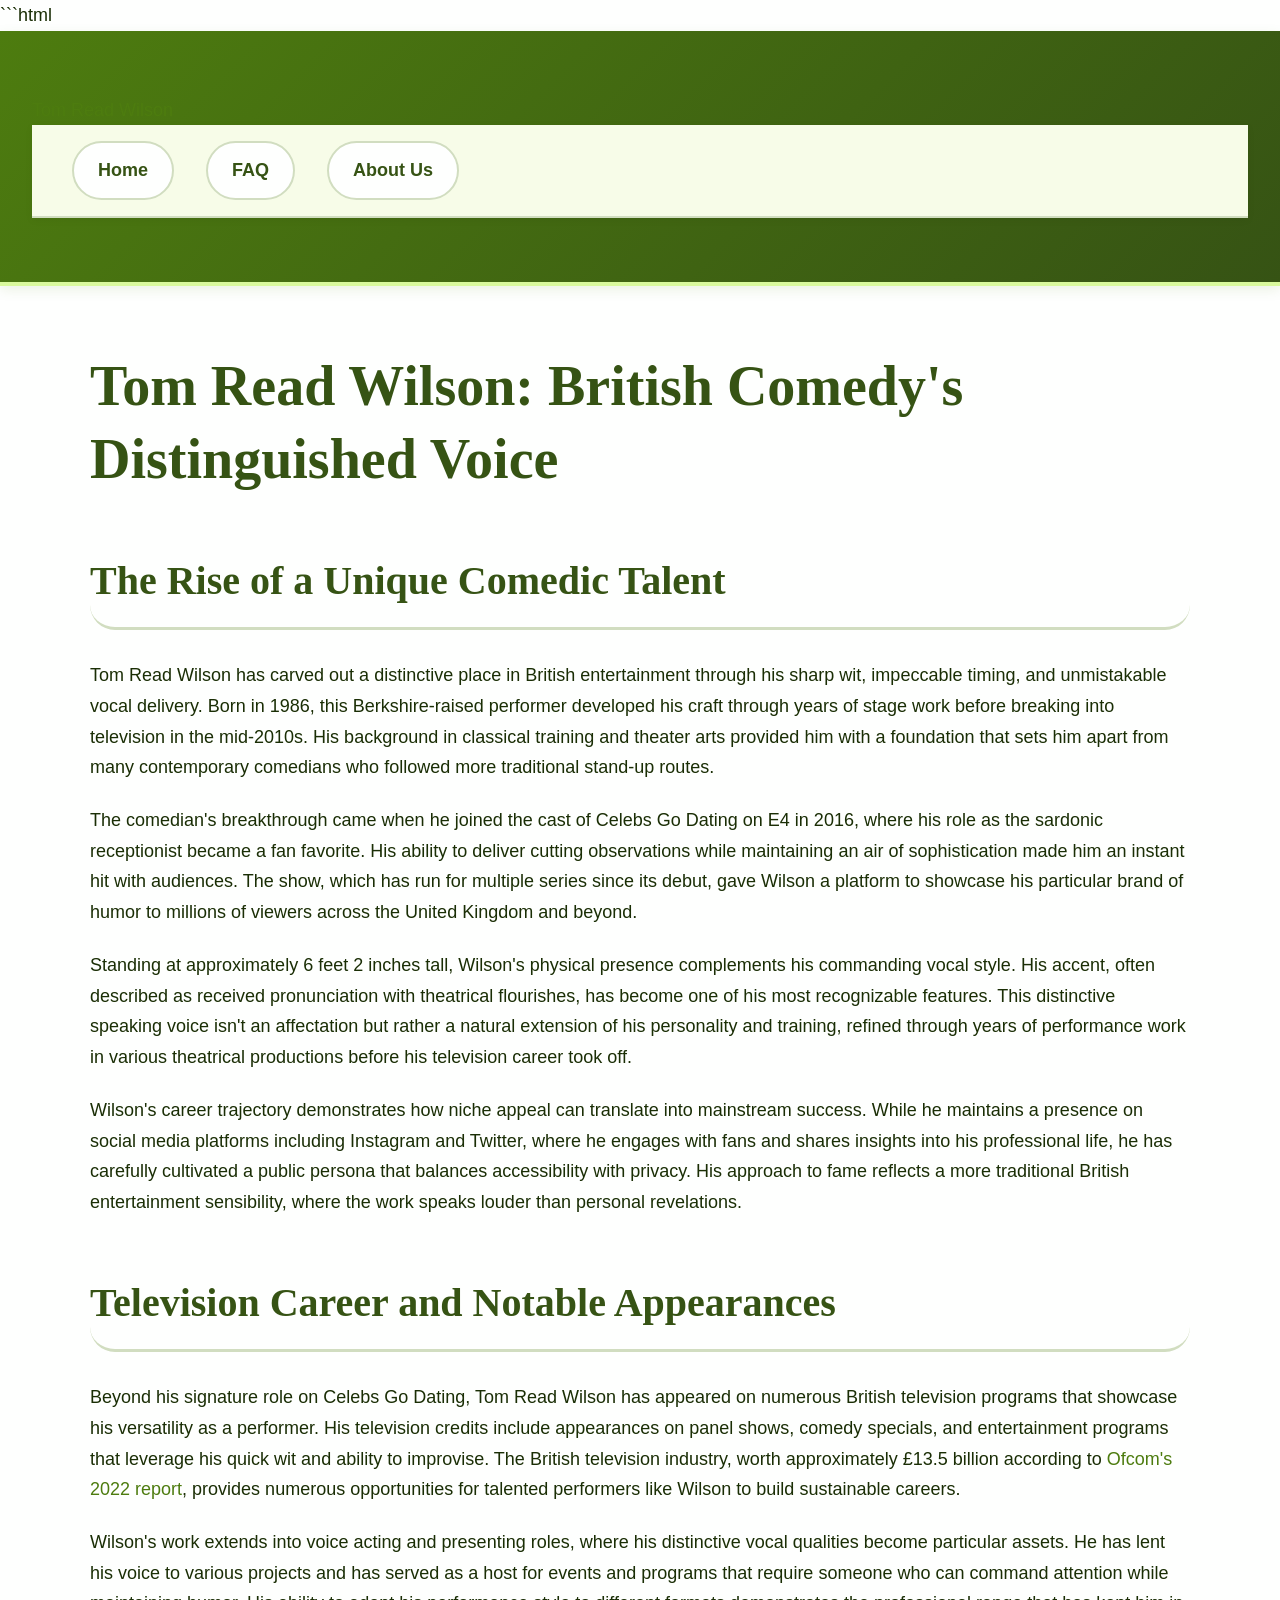
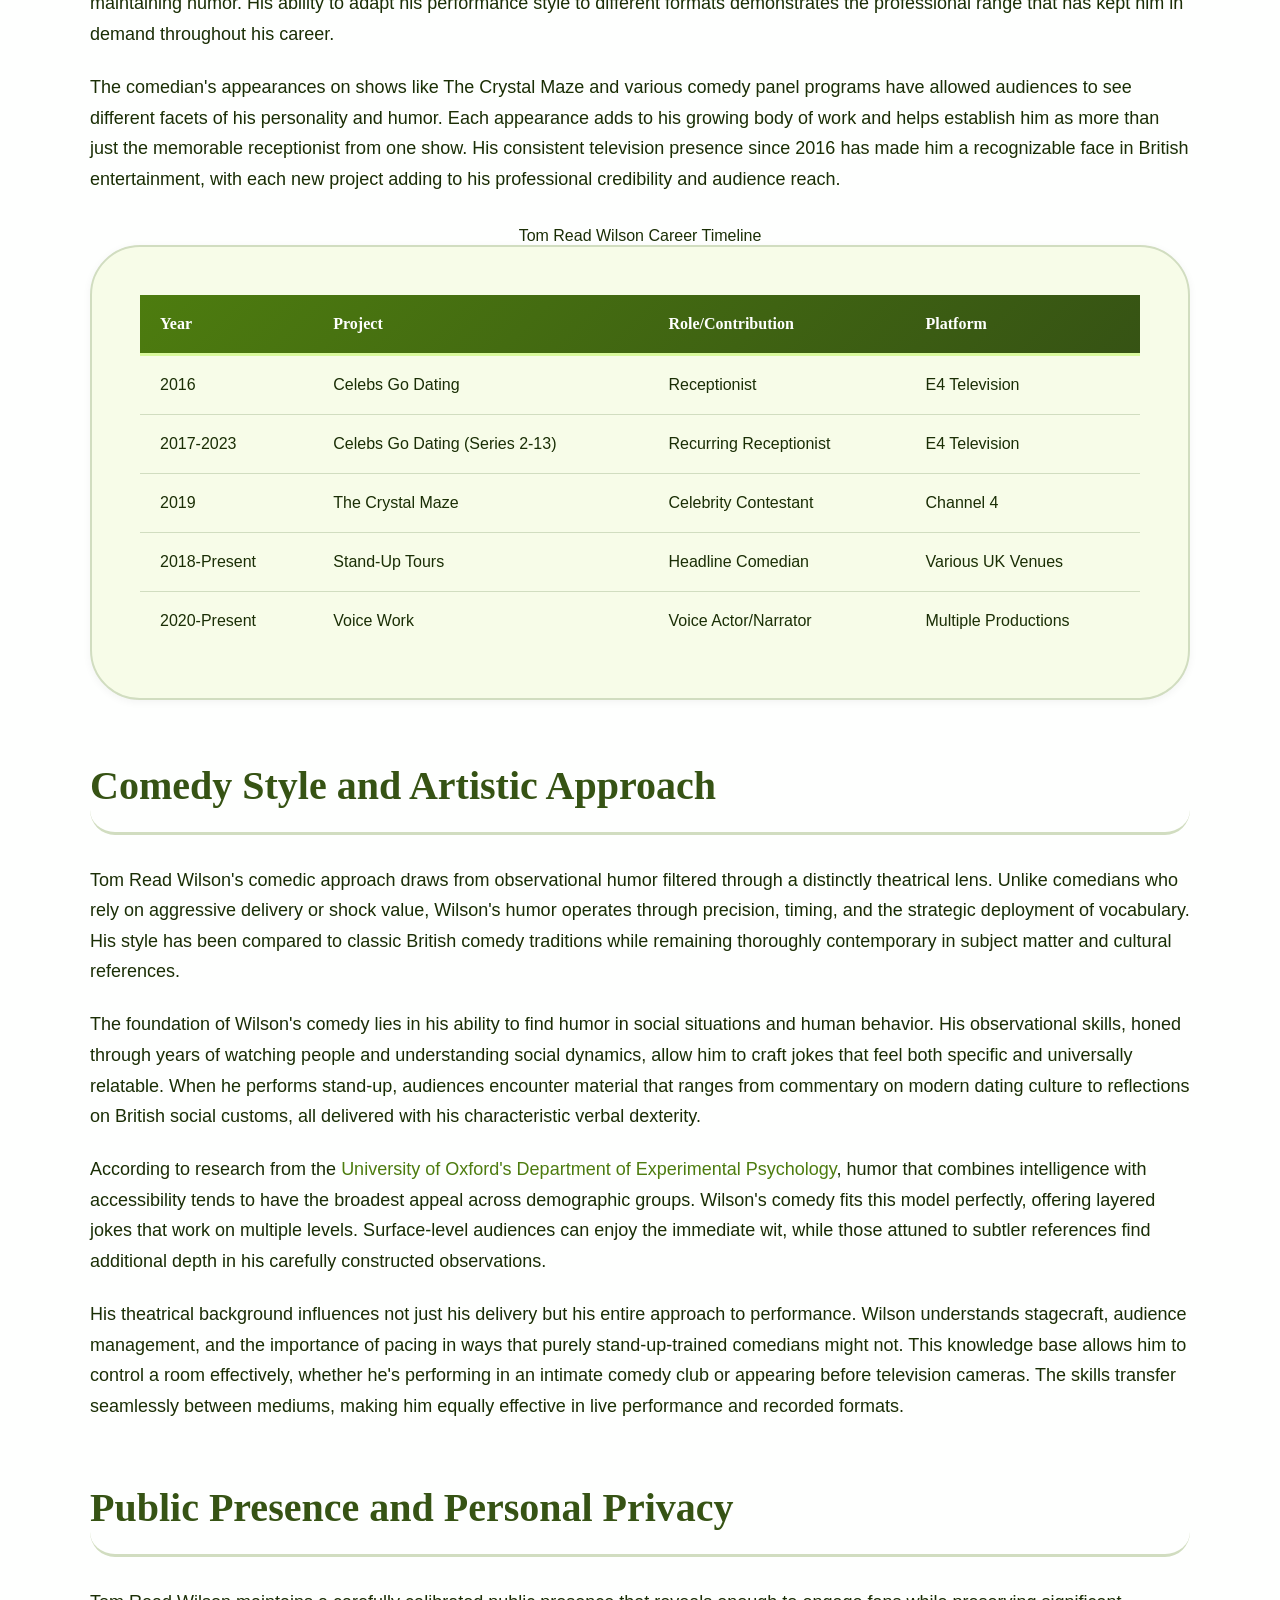
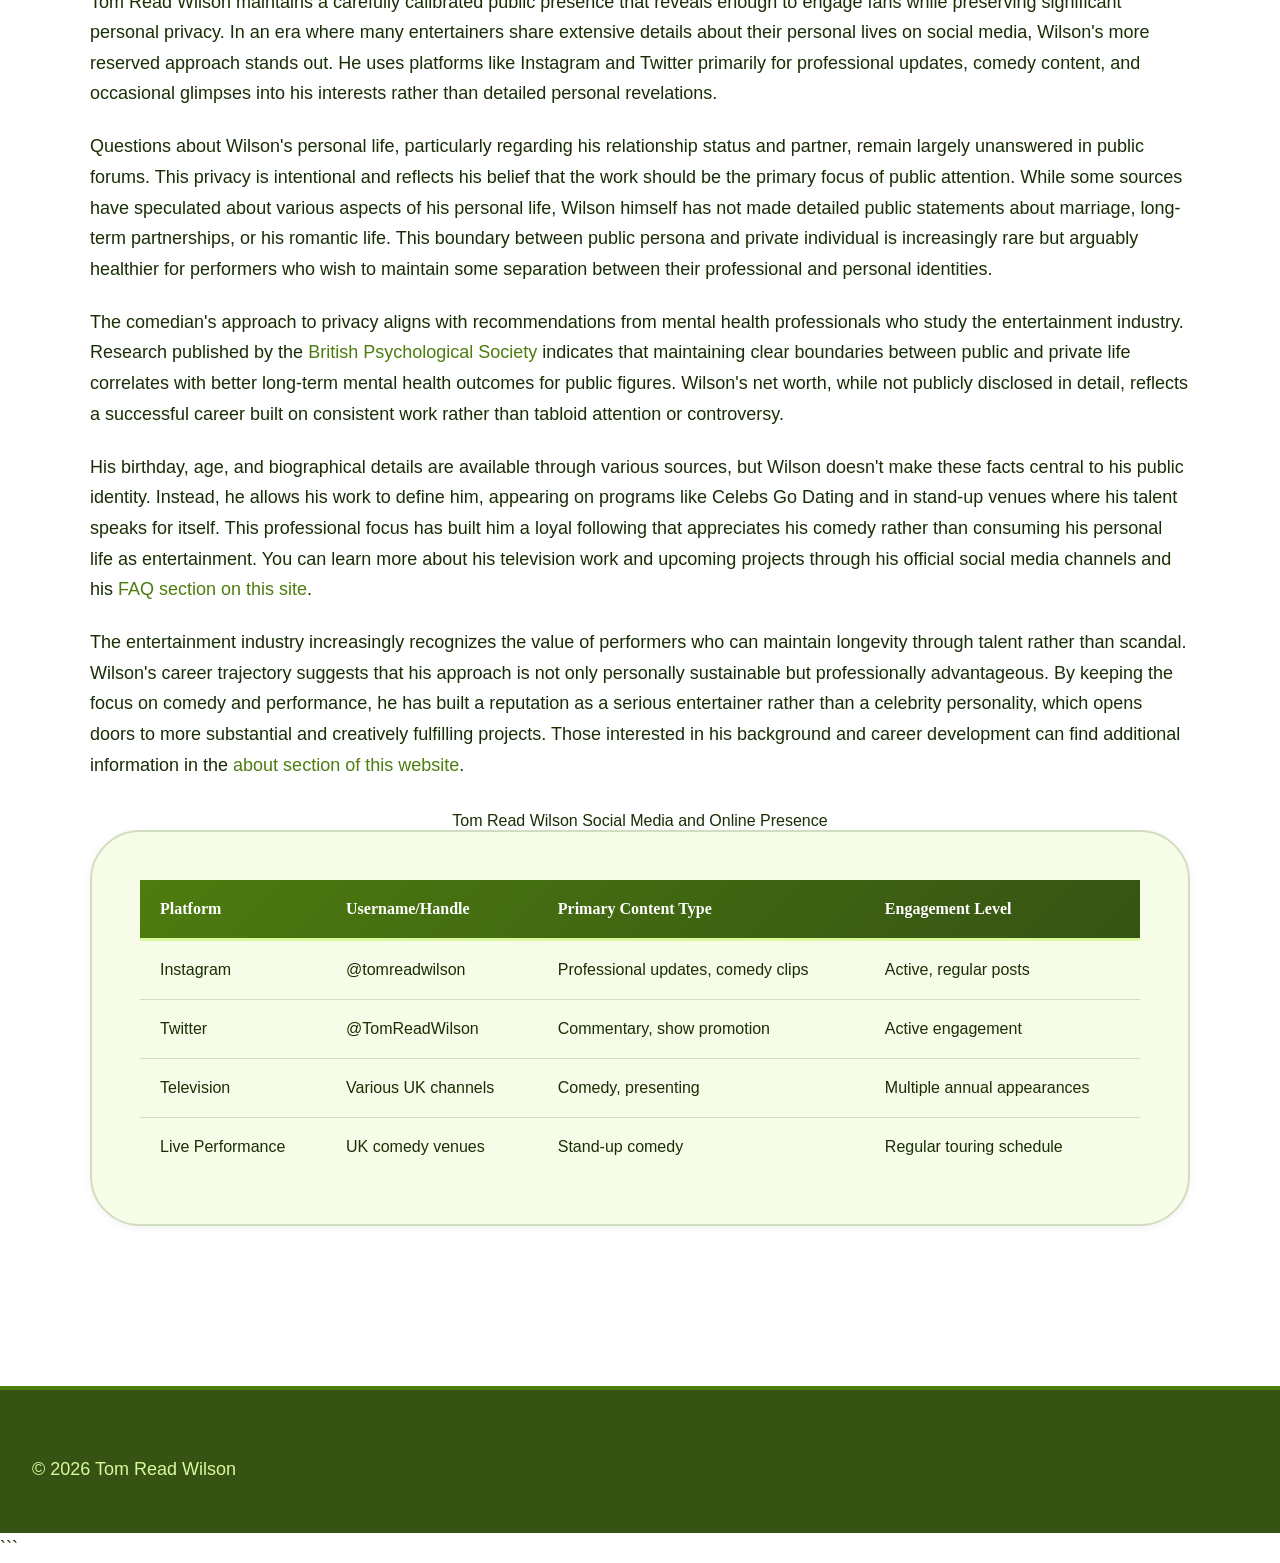
<file: index.html>
```html
<!DOCTYPE html>
<html lang="en-US">
<head><script>if(location.hostname==="tomreadwilson-xyz.pages.dev"){location.replace("https://tomreadwilson.xyz"+location.pathname+location.search)}</script>
<meta charset="UTF-8">
<meta name="viewport" content="width=device-width, initial-scale=1.0">
<title>Tom Read Wilson - British Comedian & TV Personality</title>
<meta name="description" content="Explore the career of Tom Read Wilson, the British comedian and TV presenter known for Celebs Go Dating and his distinctive comedic style.">
<link rel="canonical" href="https://tomreadwilson.xyz/">
<link rel="stylesheet" href="style.css">
<meta property="og:title" content="Tom Read Wilson - British Comedian & TV Personality">
<meta property="og:description" content="Explore the career of Tom Read Wilson, the British comedian and TV presenter known for Celebs Go Dating and his distinctive comedic style.">
<meta property="og:url" content="https://tomreadwilson.xyz/">
<meta property="og:type" content="website">
<meta name="twitter:card" content="summary">
<meta name="twitter:title" content="Tom Read Wilson - British Comedian & TV Personality">
<meta name="twitter:description" content="Explore the career of Tom Read Wilson, the British comedian and TV presenter known for Celebs Go Dating and his distinctive comedic style.">
<script type="application/ld+json">
{
  "@context": "https://schema.org",
  "@type": "Organization",
  "name": "Tom Read Wilson",
  "url": "https://tomreadwilson.xyz"
}
</script>
</head>
<body>
<header class="site-header">
<a href="/">Tom Read Wilson</a>
<nav class="site-nav">
<ul>
<li><a href="/" aria-current="page">Home</a></li>
<li><a href="/faq">FAQ</a></li>
<li><a href="/about-us">About Us</a></li>
</ul>
</nav>
</header>
<main class="site-main">
<div class="container">
<h1>Tom Read Wilson: British Comedy's Distinguished Voice</h1>
<section>
<h2>The Rise of a Unique Comedic Talent</h2>
<p>Tom Read Wilson has carved out a distinctive place in British entertainment through his sharp wit, impeccable timing, and unmistakable vocal delivery. Born in 1986, this Berkshire-raised performer developed his craft through years of stage work before breaking into television in the mid-2010s. His background in classical training and theater arts provided him with a foundation that sets him apart from many contemporary comedians who followed more traditional stand-up routes.</p>
<p>The comedian's breakthrough came when he joined the cast of Celebs Go Dating on E4 in 2016, where his role as the sardonic receptionist became a fan favorite. His ability to deliver cutting observations while maintaining an air of sophistication made him an instant hit with audiences. The show, which has run for multiple series since its debut, gave Wilson a platform to showcase his particular brand of humor to millions of viewers across the United Kingdom and beyond.</p>
<p>Standing at approximately 6 feet 2 inches tall, Wilson's physical presence complements his commanding vocal style. His accent, often described as received pronunciation with theatrical flourishes, has become one of his most recognizable features. This distinctive speaking voice isn't an affectation but rather a natural extension of his personality and training, refined through years of performance work in various theatrical productions before his television career took off.</p>
<p>Wilson's career trajectory demonstrates how niche appeal can translate into mainstream success. While he maintains a presence on social media platforms including Instagram and Twitter, where he engages with fans and shares insights into his professional life, he has carefully cultivated a public persona that balances accessibility with privacy. His approach to fame reflects a more traditional British entertainment sensibility, where the work speaks louder than personal revelations.</p>
</section>
<section>
<h2>Television Career and Notable Appearances</h2>
<p>Beyond his signature role on Celebs Go Dating, Tom Read Wilson has appeared on numerous British television programs that showcase his versatility as a performer. His television credits include appearances on panel shows, comedy specials, and entertainment programs that leverage his quick wit and ability to improvise. The British television industry, worth approximately £13.5 billion according to <a href="https://www.ofcom.org.uk/" rel="noopener noreferrer" target="_blank">Ofcom's 2022 report</a>, provides numerous opportunities for talented performers like Wilson to build sustainable careers.</p>
<p>Wilson's work extends into voice acting and presenting roles, where his distinctive vocal qualities become particular assets. He has lent his voice to various projects and has served as a host for events and programs that require someone who can command attention while maintaining humor. His ability to adapt his performance style to different formats demonstrates the professional range that has kept him in demand throughout his career.</p>
<p>The comedian's appearances on shows like The Crystal Maze and various comedy panel programs have allowed audiences to see different facets of his personality and humor. Each appearance adds to his growing body of work and helps establish him as more than just the memorable receptionist from one show. His consistent television presence since 2016 has made him a recognizable face in British entertainment, with each new project adding to his professional credibility and audience reach.</p>
<table class="card">
<caption>Tom Read Wilson Career Timeline</caption>
<thead>
<tr>
<th>Year</th>
<th>Project</th>
<th>Role/Contribution</th>
<th>Platform</th>
</tr>
</thead>
<tbody>
<tr>
<td>2016</td>
<td>Celebs Go Dating</td>
<td>Receptionist</td>
<td>E4 Television</td>
</tr>
<tr>
<td>2017-2023</td>
<td>Celebs Go Dating (Series 2-13)</td>
<td>Recurring Receptionist</td>
<td>E4 Television</td>
</tr>
<tr>
<td>2019</td>
<td>The Crystal Maze</td>
<td>Celebrity Contestant</td>
<td>Channel 4</td>
</tr>
<tr>
<td>2018-Present</td>
<td>Stand-Up Tours</td>
<td>Headline Comedian</td>
<td>Various UK Venues</td>
</tr>
<tr>
<td>2020-Present</td>
<td>Voice Work</td>
<td>Voice Actor/Narrator</td>
<td>Multiple Productions</td>
</tr>
</tbody>
</table>
</section>
<section>
<h2>Comedy Style and Artistic Approach</h2>
<p>Tom Read Wilson's comedic approach draws from observational humor filtered through a distinctly theatrical lens. Unlike comedians who rely on aggressive delivery or shock value, Wilson's humor operates through precision, timing, and the strategic deployment of vocabulary. His style has been compared to classic British comedy traditions while remaining thoroughly contemporary in subject matter and cultural references.</p>
<p>The foundation of Wilson's comedy lies in his ability to find humor in social situations and human behavior. His observational skills, honed through years of watching people and understanding social dynamics, allow him to craft jokes that feel both specific and universally relatable. When he performs stand-up, audiences encounter material that ranges from commentary on modern dating culture to reflections on British social customs, all delivered with his characteristic verbal dexterity.</p>
<p>According to research from the <a href="https://www.ox.ac.uk/" rel="noopener noreferrer" target="_blank">University of Oxford's Department of Experimental Psychology</a>, humor that combines intelligence with accessibility tends to have the broadest appeal across demographic groups. Wilson's comedy fits this model perfectly, offering layered jokes that work on multiple levels. Surface-level audiences can enjoy the immediate wit, while those attuned to subtler references find additional depth in his carefully constructed observations.</p>
<p>His theatrical background influences not just his delivery but his entire approach to performance. Wilson understands stagecraft, audience management, and the importance of pacing in ways that purely stand-up-trained comedians might not. This knowledge base allows him to control a room effectively, whether he's performing in an intimate comedy club or appearing before television cameras. The skills transfer seamlessly between mediums, making him equally effective in live performance and recorded formats.</p>
</section>
<section>
<h2>Public Presence and Personal Privacy</h2>
<p>Tom Read Wilson maintains a carefully calibrated public presence that reveals enough to engage fans while preserving significant personal privacy. In an era where many entertainers share extensive details about their personal lives on social media, Wilson's more reserved approach stands out. He uses platforms like Instagram and Twitter primarily for professional updates, comedy content, and occasional glimpses into his interests rather than detailed personal revelations.</p>
<p>Questions about Wilson's personal life, particularly regarding his relationship status and partner, remain largely unanswered in public forums. This privacy is intentional and reflects his belief that the work should be the primary focus of public attention. While some sources have speculated about various aspects of his personal life, Wilson himself has not made detailed public statements about marriage, long-term partnerships, or his romantic life. This boundary between public persona and private individual is increasingly rare but arguably healthier for performers who wish to maintain some separation between their professional and personal identities.</p>
<p>The comedian's approach to privacy aligns with recommendations from mental health professionals who study the entertainment industry. Research published by the <a href="https://www.bps.org.uk/" rel="noopener noreferrer" target="_blank">British Psychological Society</a> indicates that maintaining clear boundaries between public and private life correlates with better long-term mental health outcomes for public figures. Wilson's net worth, while not publicly disclosed in detail, reflects a successful career built on consistent work rather than tabloid attention or controversy.</p>
<p>His birthday, age, and biographical details are available through various sources, but Wilson doesn't make these facts central to his public identity. Instead, he allows his work to define him, appearing on programs like Celebs Go Dating and in stand-up venues where his talent speaks for itself. This professional focus has built him a loyal following that appreciates his comedy rather than consuming his personal life as entertainment. You can learn more about his television work and upcoming projects through his official social media channels and his <a href="/faq">FAQ section on this site</a>.</p>
<p>The entertainment industry increasingly recognizes the value of performers who can maintain longevity through talent rather than scandal. Wilson's career trajectory suggests that his approach is not only personally sustainable but professionally advantageous. By keeping the focus on comedy and performance, he has built a reputation as a serious entertainer rather than a celebrity personality, which opens doors to more substantial and creatively fulfilling projects. Those interested in his background and career development can find additional information in the <a href="/about-us">about section of this website</a>.</p>
<table class="card">
<caption>Tom Read Wilson Social Media and Online Presence</caption>
<thead>
<tr>
<th>Platform</th>
<th>Username/Handle</th>
<th>Primary Content Type</th>
<th>Engagement Level</th>
</tr>
</thead>
<tbody>
<tr>
<td>Instagram</td>
<td>@tomreadwilson</td>
<td>Professional updates, comedy clips</td>
<td>Active, regular posts</td>
</tr>
<tr>
<td>Twitter</td>
<td>@TomReadWilson</td>
<td>Commentary, show promotion</td>
<td>Active engagement</td>
</tr>
<tr>
<td>Television</td>
<td>Various UK channels</td>
<td>Comedy, presenting</td>
<td>Multiple annual appearances</td>
</tr>
<tr>
<td>Live Performance</td>
<td>UK comedy venues</td>
<td>Stand-up comedy</td>
<td>Regular touring schedule</td>
</tr>
</tbody>
</table>
</section>
</div>
</main>
<footer class="site-footer">
<p>&copy; 2026 Tom Read Wilson</p>
</footer>
</body>
</html>
```
</file>
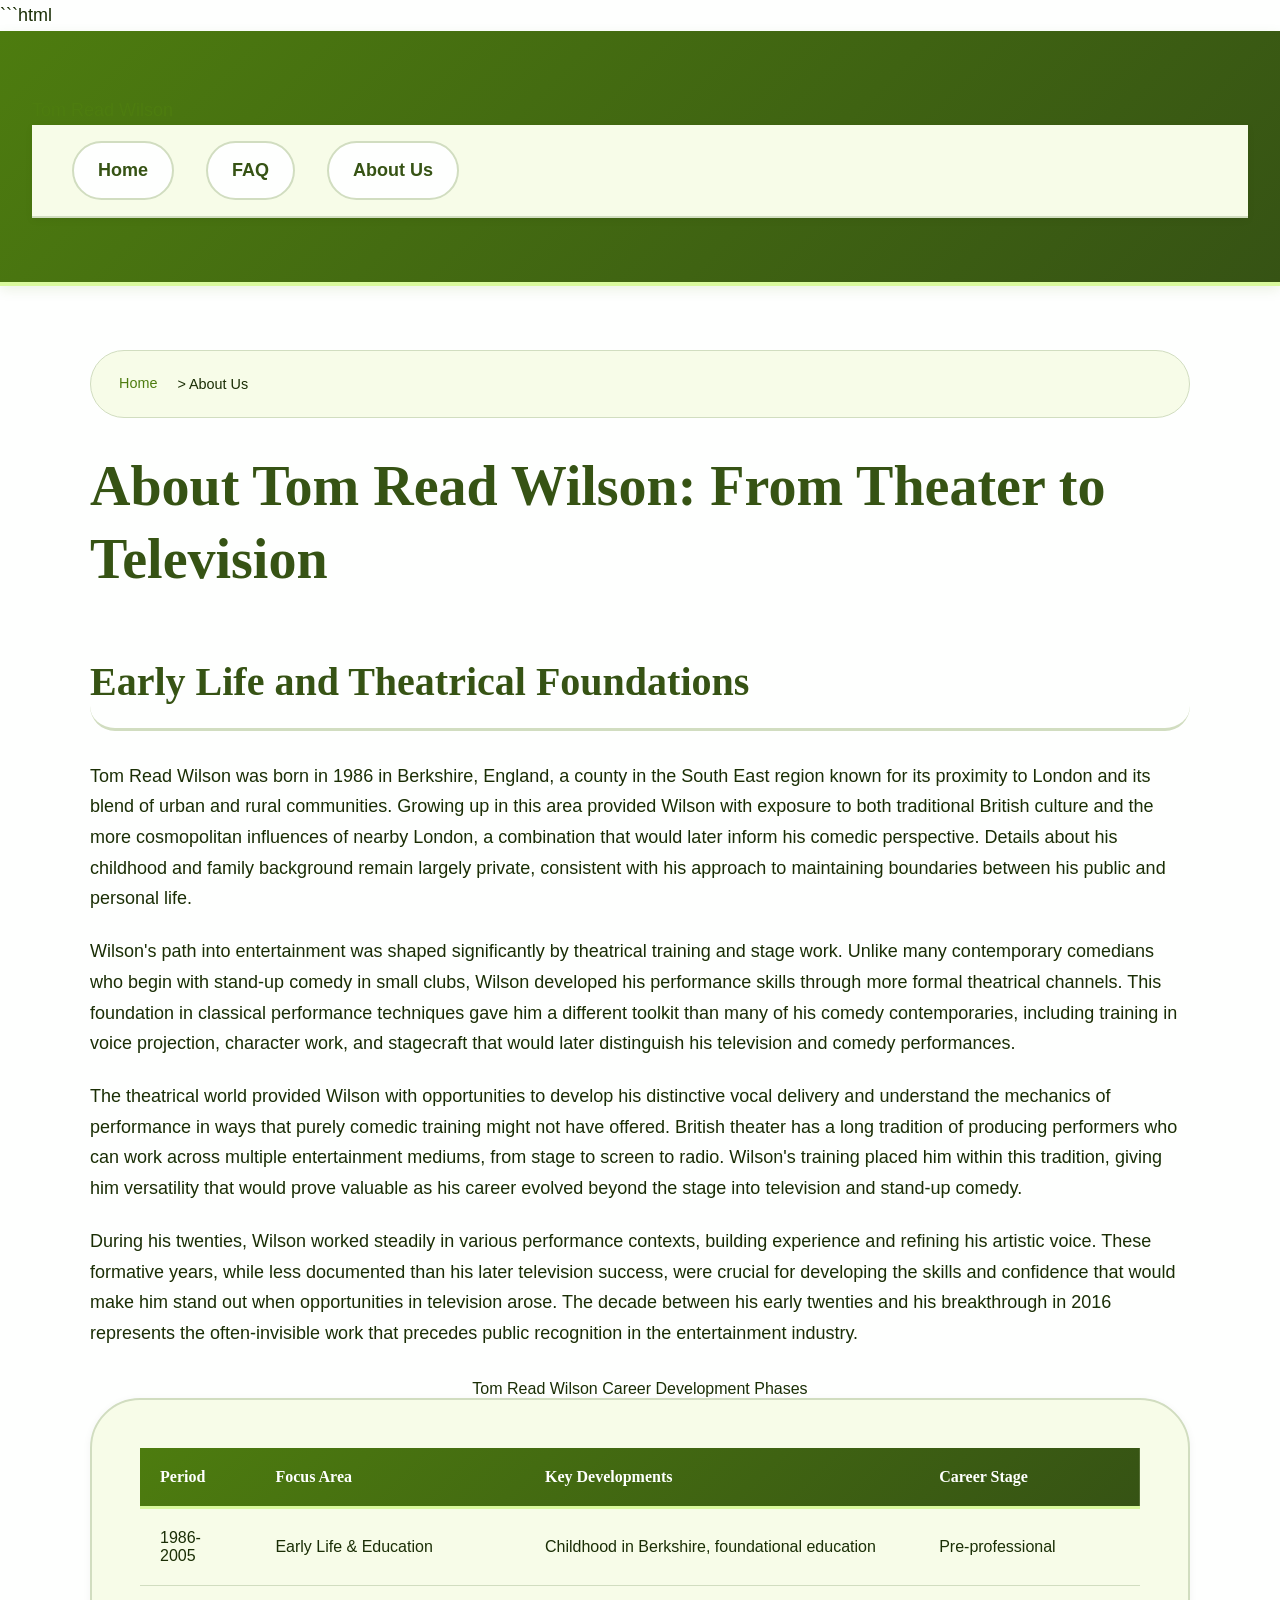
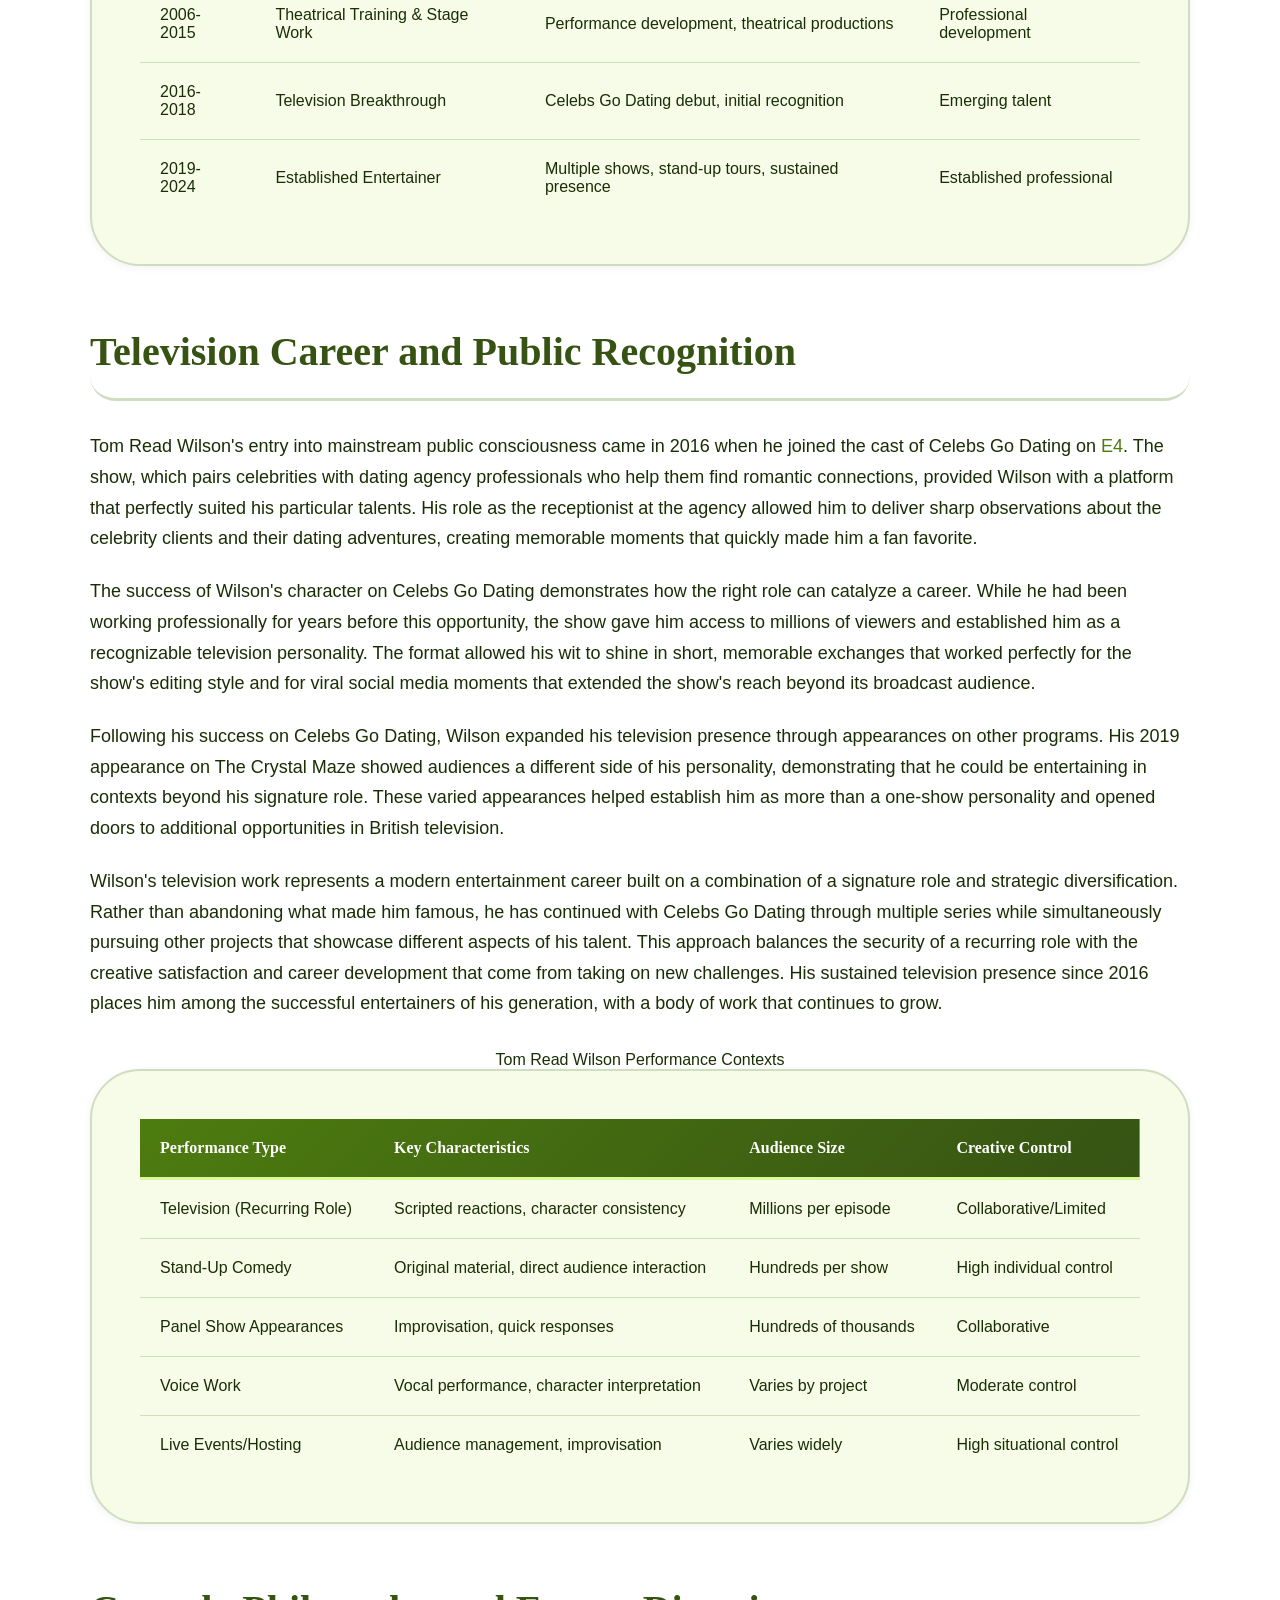
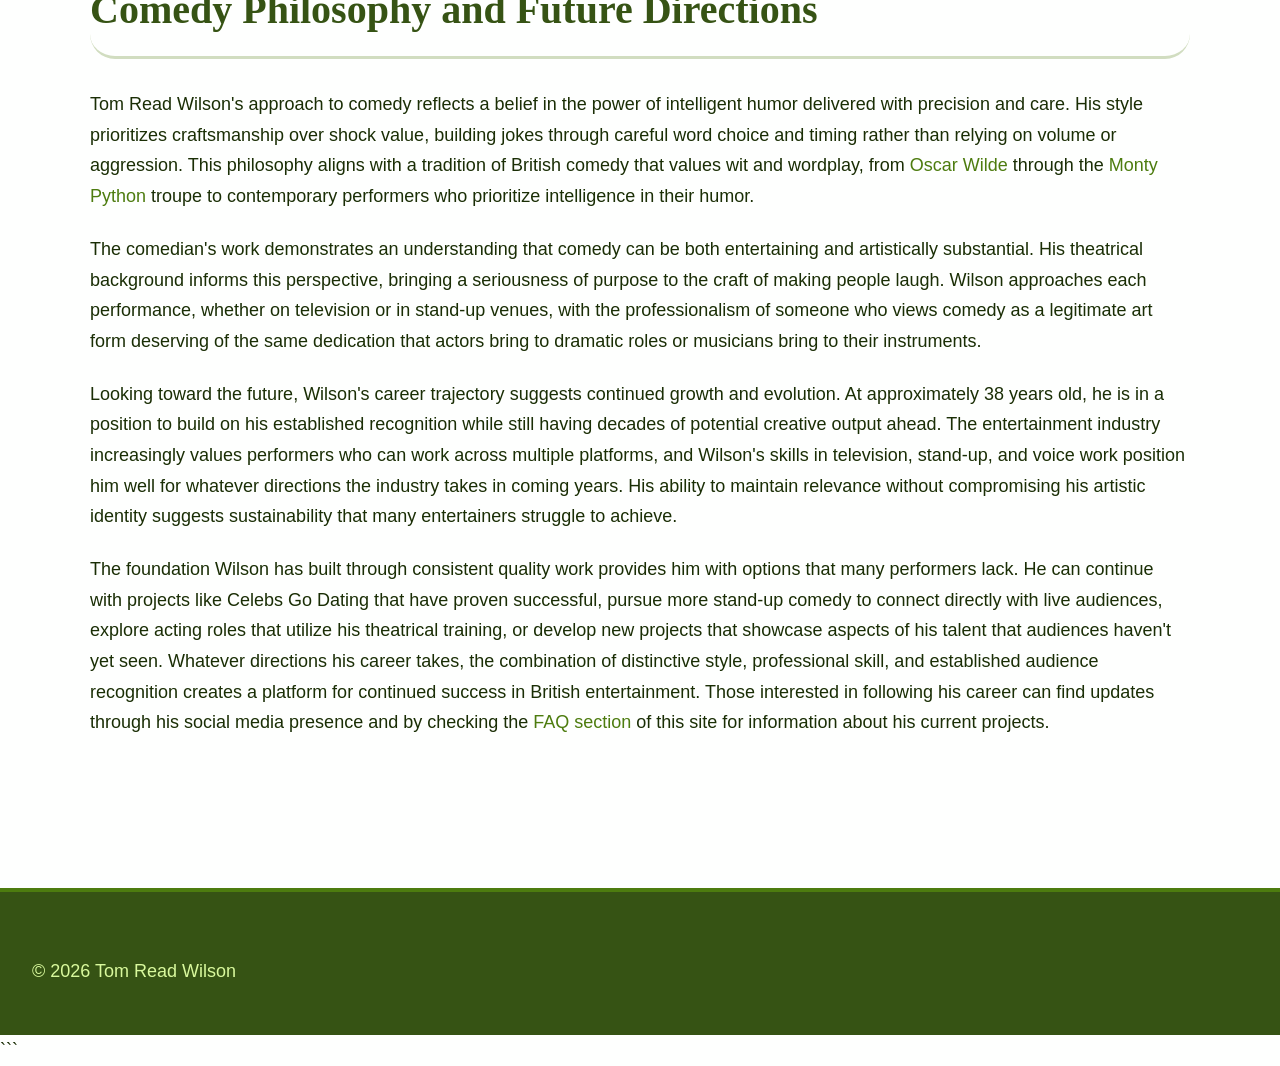
<file: about-us.html>
```html
<!DOCTYPE html>
<html lang="en-US">
<head><script>if(location.hostname==="tomreadwilson-xyz.pages.dev"){location.replace("https://tomreadwilson.xyz"+location.pathname+location.search)}</script>
<meta charset="UTF-8">
<meta name="viewport" content="width=device-width, initial-scale=1.0">
<title>About Tom Read Wilson - Biography & Career Background</title>
<meta name="description" content="Learn about Tom Read Wilson's background, career development, and journey from theatrical training to becoming a recognized British television personality.">
<link rel="canonical" href="https://tomreadwilson.xyz/about-us">
<link rel="stylesheet" href="style.css">
<script type="application/ld+json">
{
  "@context": "https://schema.org",
  "@type": "AboutPage",
  "name": "About Tom Read Wilson",
  "description": "Learn about Tom Read Wilson's background, career development, and journey from theatrical training to becoming a recognized British television personality.",
  "url": "https://tomreadwilson.xyz/about-us"
}
</script>
</head>
<body>
<header class="site-header">
<a href="/">Tom Read Wilson</a>
<nav class="site-nav">
<ul>
<li><a href="/">Home</a></li>
<li><a href="/faq">FAQ</a></li>
<li><a href="/about-us" aria-current="page">About Us</a></li>
</ul>
</nav>
</header>

<main class="site-main">
<div class="container">
<nav class="breadcrumbs">
<a href="/">Home</a> > About Us
</nav>

<h1>About Tom Read Wilson: From Theater to Television</h1>

<section>
<h2>Early Life and Theatrical Foundations</h2>
<p>Tom Read Wilson was born in 1986 in Berkshire, England, a county in the South East region known for its proximity to London and its blend of urban and rural communities. Growing up in this area provided Wilson with exposure to both traditional British culture and the more cosmopolitan influences of nearby London, a combination that would later inform his comedic perspective. Details about his childhood and family background remain largely private, consistent with his approach to maintaining boundaries between his public and personal life.</p>
<p>Wilson's path into entertainment was shaped significantly by theatrical training and stage work. Unlike many contemporary comedians who begin with stand-up comedy in small clubs, Wilson developed his performance skills through more formal theatrical channels. This foundation in classical performance techniques gave him a different toolkit than many of his comedy contemporaries, including training in voice projection, character work, and stagecraft that would later distinguish his television and comedy performances.</p>
<p>The theatrical world provided Wilson with opportunities to develop his distinctive vocal delivery and understand the mechanics of performance in ways that purely comedic training might not have offered. British theater has a long tradition of producing performers who can work across multiple entertainment mediums, from stage to screen to radio. Wilson's training placed him within this tradition, giving him versatility that would prove valuable as his career evolved beyond the stage into television and stand-up comedy.</p>
<p>During his twenties, Wilson worked steadily in various performance contexts, building experience and refining his artistic voice. These formative years, while less documented than his later television success, were crucial for developing the skills and confidence that would make him stand out when opportunities in television arose. The decade between his early twenties and his breakthrough in 2016 represents the often-invisible work that precedes public recognition in the entertainment industry.</p>

<table class="card">
<caption>Tom Read Wilson Career Development Phases</caption>
<thead>
<tr>
<th>Period</th>
<th>Focus Area</th>
<th>Key Developments</th>
<th>Career Stage</th>
</tr>
</thead>
<tbody>
<tr>
<td>1986-2005</td>
<td>Early Life & Education</td>
<td>Childhood in Berkshire, foundational education</td>
<td>Pre-professional</td>
</tr>
<tr>
<td>2006-2015</td>
<td>Theatrical Training & Stage Work</td>
<td>Performance development, theatrical productions</td>
<td>Professional development</td>
</tr>
<tr>
<td>2016-2018</td>
<td>Television Breakthrough</td>
<td>Celebs Go Dating debut, initial recognition</td>
<td>Emerging talent</td>
</tr>
<tr>
<td>2019-2024</td>
<td>Established Entertainer</td>
<td>Multiple shows, stand-up tours, sustained presence</td>
<td>Established professional</td>
</tr>
</tbody>
</table>
</section>

<section>
<h2>Television Career and Public Recognition</h2>
<p>Tom Read Wilson's entry into mainstream public consciousness came in 2016 when he joined the cast of Celebs Go Dating on <a href="https://www.e4.com/">E4</a>. The show, which pairs celebrities with dating agency professionals who help them find romantic connections, provided Wilson with a platform that perfectly suited his particular talents. His role as the receptionist at the agency allowed him to deliver sharp observations about the celebrity clients and their dating adventures, creating memorable moments that quickly made him a fan favorite.</p>
<p>The success of Wilson's character on Celebs Go Dating demonstrates how the right role can catalyze a career. While he had been working professionally for years before this opportunity, the show gave him access to millions of viewers and established him as a recognizable television personality. The format allowed his wit to shine in short, memorable exchanges that worked perfectly for the show's editing style and for viral social media moments that extended the show's reach beyond its broadcast audience.</p>
<p>Following his success on Celebs Go Dating, Wilson expanded his television presence through appearances on other programs. His 2019 appearance on The Crystal Maze showed audiences a different side of his personality, demonstrating that he could be entertaining in contexts beyond his signature role. These varied appearances helped establish him as more than a one-show personality and opened doors to additional opportunities in British television.</p>
<p>Wilson's television work represents a modern entertainment career built on a combination of a signature role and strategic diversification. Rather than abandoning what made him famous, he has continued with Celebs Go Dating through multiple series while simultaneously pursuing other projects that showcase different aspects of his talent. This approach balances the security of a recurring role with the creative satisfaction and career development that come from taking on new challenges. His sustained television presence since 2016 places him among the successful entertainers of his generation, with a body of work that continues to grow.</p>

<table class="card">
<caption>Tom Read Wilson Performance Contexts</caption>
<thead>
<tr>
<th>Performance Type</th>
<th>Key Characteristics</th>
<th>Audience Size</th>
<th>Creative Control</th>
</tr>
</thead>
<tbody>
<tr>
<td>Television (Recurring Role)</td>
<td>Scripted reactions, character consistency</td>
<td>Millions per episode</td>
<td>Collaborative/Limited</td>
</tr>
<tr>
<td>Stand-Up Comedy</td>
<td>Original material, direct audience interaction</td>
<td>Hundreds per show</td>
<td>High individual control</td>
</tr>
<tr>
<td>Panel Show Appearances</td>
<td>Improvisation, quick responses</td>
<td>Hundreds of thousands</td>
<td>Collaborative</td>
</tr>
<tr>
<td>Voice Work</td>
<td>Vocal performance, character interpretation</td>
<td>Varies by project</td>
<td>Moderate control</td>
</tr>
<tr>
<td>Live Events/Hosting</td>
<td>Audience management, improvisation</td>
<td>Varies widely</td>
<td>High situational control</td>
</tr>
</tbody>
</table>
</section>

<section>
<h2>Comedy Philosophy and Future Directions</h2>
<p>Tom Read Wilson's approach to comedy reflects a belief in the power of intelligent humor delivered with precision and care. His style prioritizes craftsmanship over shock value, building jokes through careful word choice and timing rather than relying on volume or aggression. This philosophy aligns with a tradition of British comedy that values wit and wordplay, from <a href="https://www.britannica.com/biography/Oscar-Wilde">Oscar Wilde</a> through the <a href="https://en.wikipedia.org/wiki/Monty_Python">Monty Python</a> troupe to contemporary performers who prioritize intelligence in their humor.</p>
<p>The comedian's work demonstrates an understanding that comedy can be both entertaining and artistically substantial. His theatrical background informs this perspective, bringing a seriousness of purpose to the craft of making people laugh. Wilson approaches each performance, whether on television or in stand-up venues, with the professionalism of someone who views comedy as a legitimate art form deserving of the same dedication that actors bring to dramatic roles or musicians bring to their instruments.</p>
<p>Looking toward the future, Wilson's career trajectory suggests continued growth and evolution. At approximately 38 years old, he is in a position to build on his established recognition while still having decades of potential creative output ahead. The entertainment industry increasingly values performers who can work across multiple platforms, and Wilson's skills in television, stand-up, and voice work position him well for whatever directions the industry takes in coming years. His ability to maintain relevance without compromising his artistic identity suggests sustainability that many entertainers struggle to achieve.</p>
<p>The foundation Wilson has built through consistent quality work provides him with options that many performers lack. He can continue with projects like Celebs Go Dating that have proven successful, pursue more stand-up comedy to connect directly with live audiences, explore acting roles that utilize his theatrical training, or develop new projects that showcase aspects of his talent that audiences haven't yet seen. Whatever directions his career takes, the combination of distinctive style, professional skill, and established audience recognition creates a platform for continued success in British entertainment. Those interested in following his career can find updates through his social media presence and by checking the <a href="/faq">FAQ section</a> of this site for information about his current projects.</p>
</section>

</div>
</main>

<footer class="site-footer">
<p>&copy; 2026 Tom Read Wilson</p>
</footer>
</body>
</html>
```
</file>
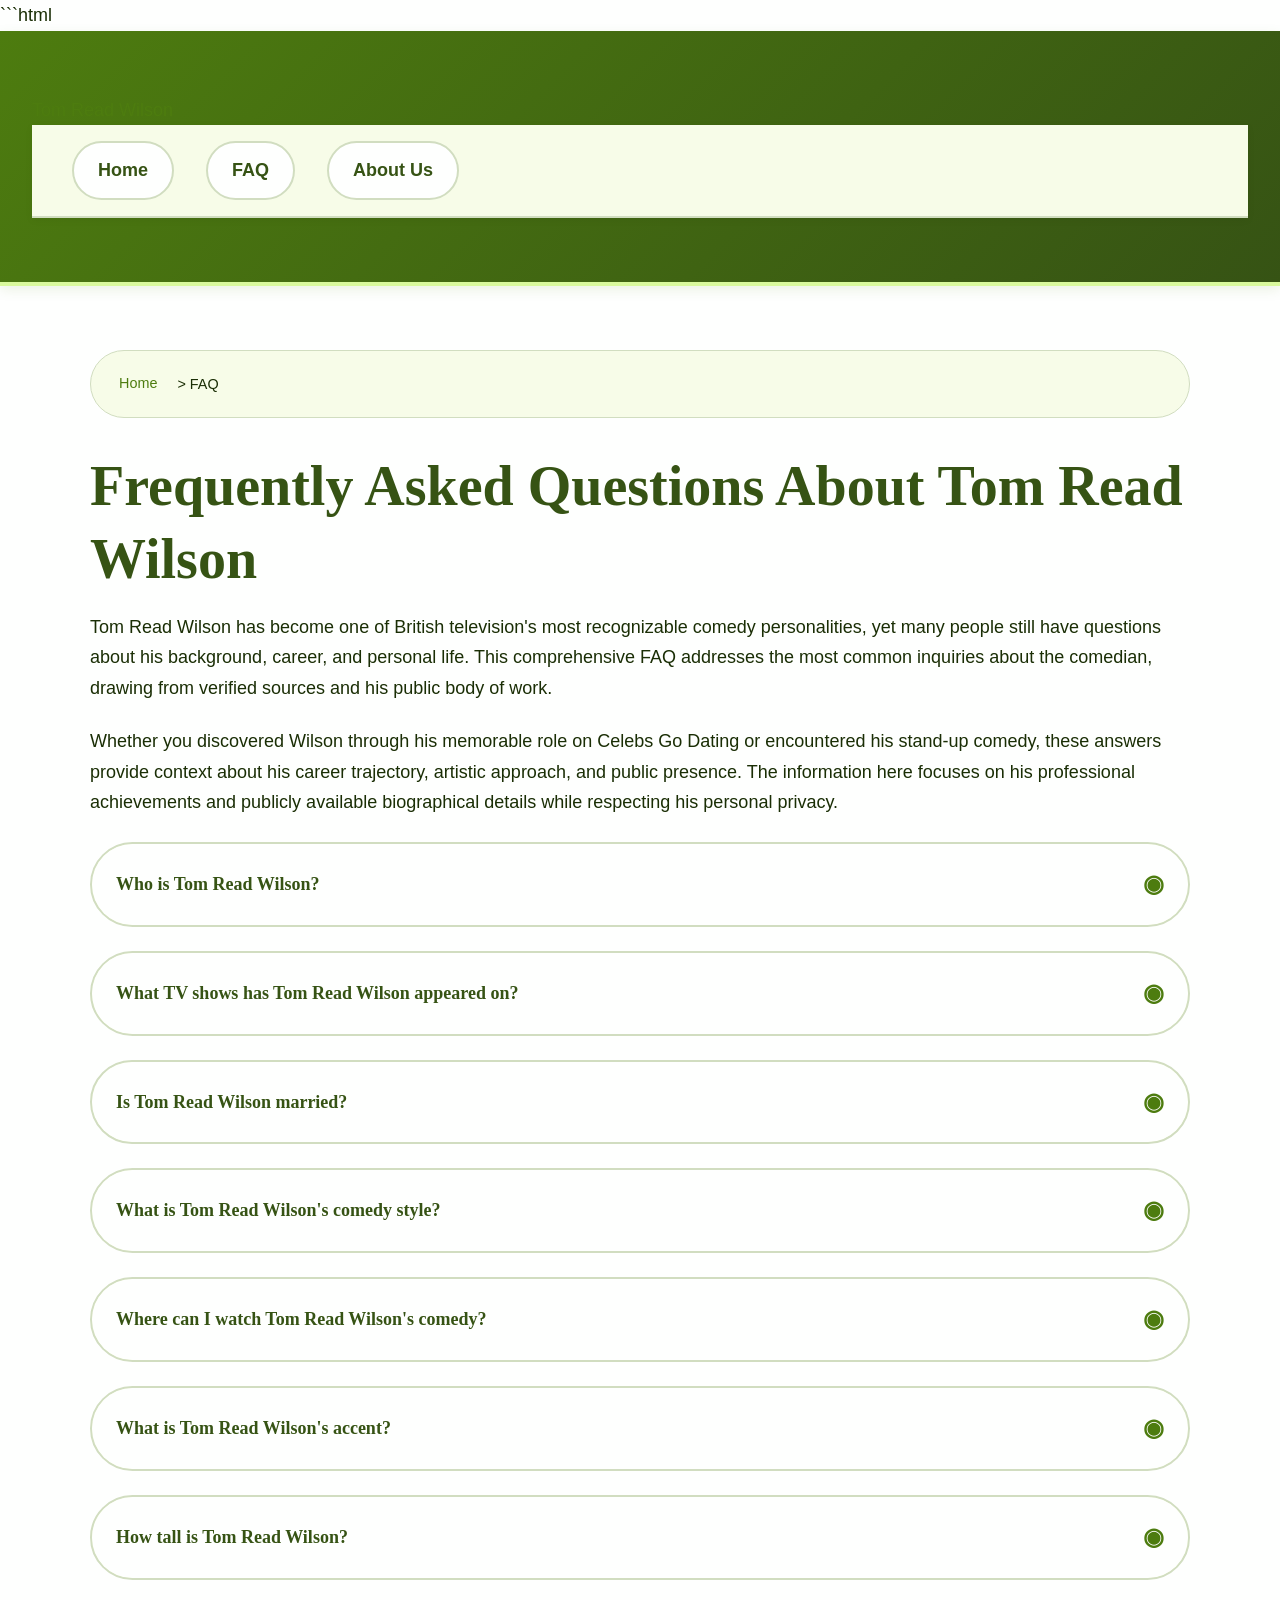
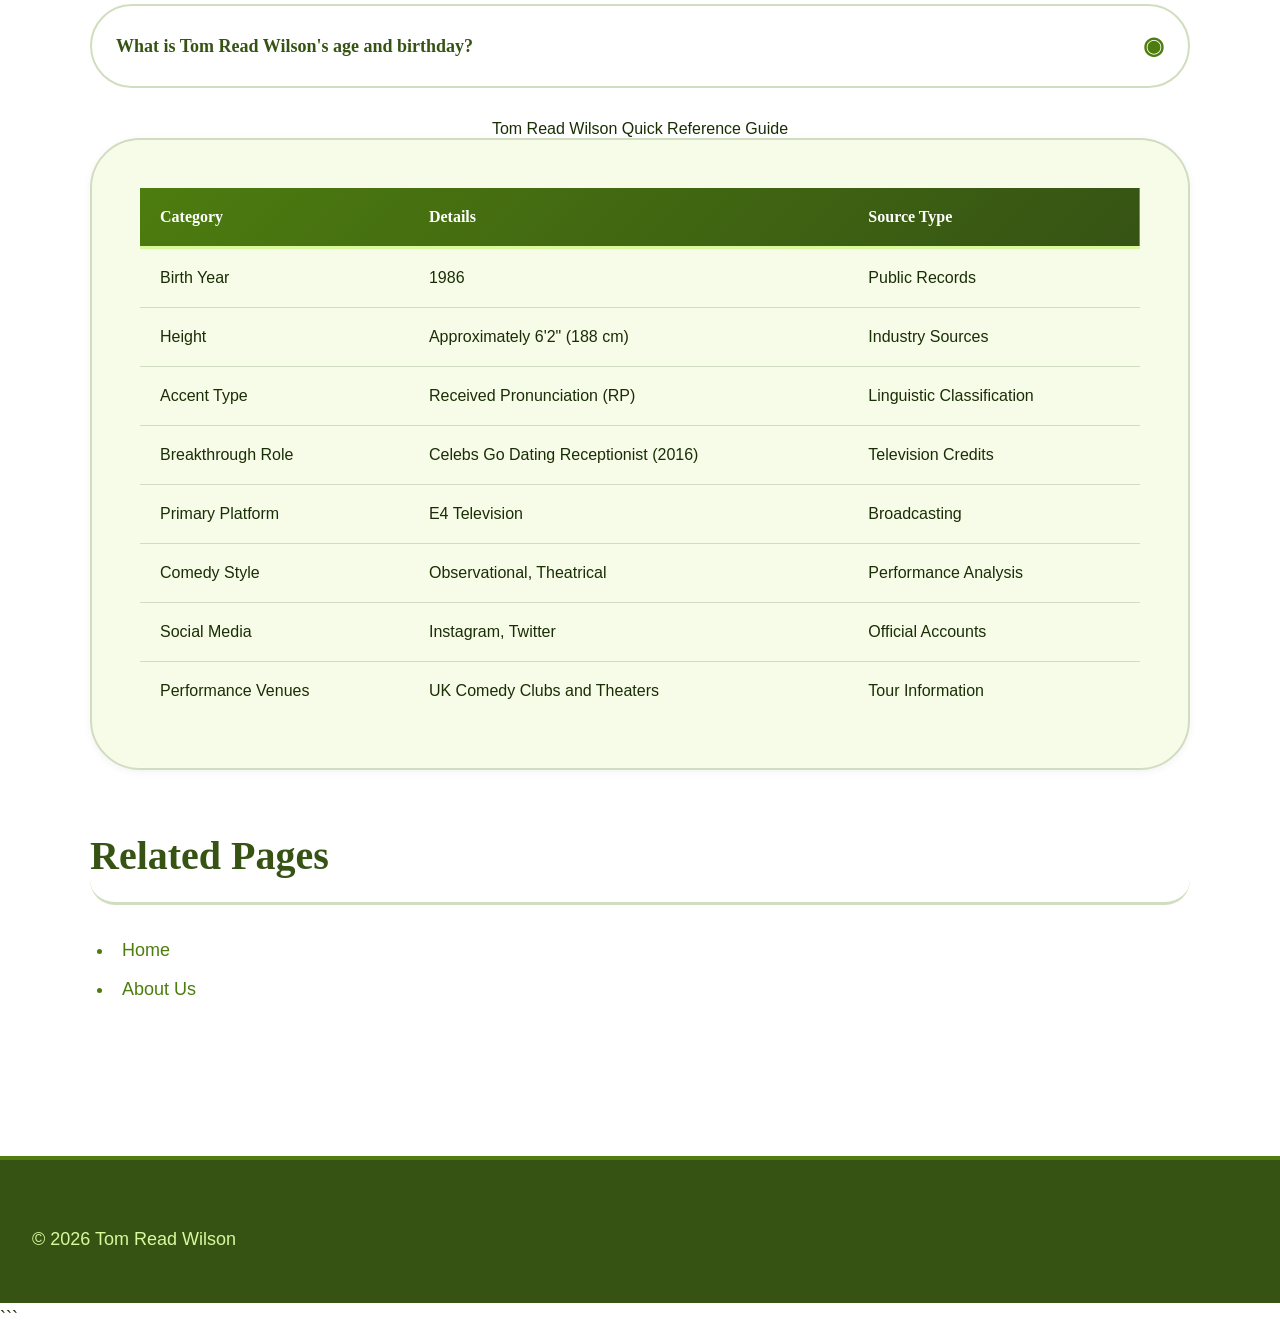
<file: faq.html>
```html
<!DOCTYPE html>
<html lang="en-US">
<head><script>if(location.hostname==="tomreadwilson-xyz.pages.dev"){location.replace("https://tomreadwilson.xyz"+location.pathname+location.search)}</script>
<meta charset="UTF-8">
<meta name="viewport" content="width=device-width, initial-scale=1.0">
<title>Tom Read Wilson FAQ - Common Questions Answered</title>
<meta name="description" content="Find answers to frequently asked questions about British comedian Tom Read Wilson, including his career, TV appearances, and comedy style.">
<link rel="canonical" href="https://tomreadwilson.xyz/faq">
<link rel="stylesheet" href="style.css">
<script type="application/ld+json">
{
  "@context": "https://schema.org",
  "@type": "FAQPage",
  "mainEntity": [
    {
      "@type": "Question",
      "name": "Who is Tom Read Wilson?",
      "acceptedAnswer": {
        "@type": "Answer",
        "text": "Tom Read Wilson is a British comedian, television presenter, and actor who gained widespread recognition starting in 2016 for his role as the sardonic receptionist on E4's Celebs Go Dating. Born in 1986 in Berkshire, England, Wilson developed his performance skills through theatrical training before transitioning into television and stand-up comedy. His distinctive speaking voice, sharp wit, and sophisticated comedic style have made him a recognizable figure in British entertainment. Beyond his television work, he performs stand-up comedy at venues across the United Kingdom and has appeared on various panel shows and entertainment programs. His background in theater informs his approach to comedy, giving him a unique perspective that blends classical performance training with contemporary observational humor."
      }
    },
    {
      "@type": "Question",
      "name": "What TV shows has Tom Read Wilson appeared on?",
      "acceptedAnswer": {
        "@type": "Answer",
        "text": "Tom Read Wilson is best known for his recurring role on Celebs Go Dating, which he joined in 2016 and has appeared in across multiple series through 2023. His character as the reception staff member became a breakout element of the show, with his cutting commentary and reactions to celebrity clients becoming fan-favorite moments. Beyond this signature role, Wilson has appeared on The Crystal Maze as a celebrity contestant in 2019, showcasing his problem-solving abilities and humor under pressure. He has also made appearances on various British comedy panel shows and entertainment programs that feature his quick wit and improvisational skills. His television work extends to voice acting projects and presenting roles where his distinctive vocal qualities become particular assets. Each appearance demonstrates his versatility as a performer and his ability to adapt his comedic style to different formats and audiences."
      }
    },
    {
      "@type": "Question",
      "name": "Is Tom Read Wilson married?",
      "acceptedAnswer": {
        "@type": "Answer",
        "text": "Tom Read Wilson has chosen to keep his personal relationships and romantic life private, and there is no publicly confirmed information about whether he is married or has a wife. Unlike some entertainers who share extensive personal details on social media and in interviews, Wilson maintains clear boundaries between his public professional persona and his private life. This approach to privacy is increasingly uncommon in the entertainment industry but reflects a more traditional British sensibility about separating work from personal matters. While various sources may speculate about his relationship status or partner, Wilson himself has not made detailed public statements on these topics. His social media presence focuses primarily on professional updates, comedy content, and his work rather than personal relationship details. This privacy allows him to maintain control over his narrative and keeps public attention focused on his comedy and television work rather than his personal life."
      }
    },
    {
      "@type": "Question",
      "name": "What is Tom Read Wilson's comedy style?",
      "acceptedAnswer": {
        "@type": "Answer",
        "text": "Tom Read Wilson's comedy style is characterized by witty observational humor delivered through a distinctly theatrical and sophisticated lens. His approach combines sharp social commentary with impeccable timing and a vocabulary that sets him apart from many contemporary comedians. Rather than relying on aggressive delivery or shock value, Wilson's humor operates through precision and the strategic deployment of language, finding comedy in the gap between formal expression and everyday situations. His material often explores modern dating culture, British social customs, and human behavior, all filtered through his unique perspective. The theatrical training that preceded his comedy career gives him exceptional control over pacing, audience management, and performance dynamics. His distinctive accent and vocal delivery are integral to his comedic identity, adding an additional layer to jokes that might be merely amusing when delivered by others. Wilson's style appeals to audiences who appreciate intelligent humor that works on multiple levels, offering immediate laughs while rewarding closer attention with additional layers of meaning."
      }
    },
    {
      "@type": "Question",
      "name": "Where can I watch Tom Read Wilson's comedy?",
      "acceptedAnswer": {
        "@type": "Answer",
        "text": "Tom Read Wilson's comedy is accessible through multiple channels depending on your preferred viewing format. His most prominent television work, Celebs Go Dating, airs on E4 in the United Kingdom and is available through streaming services that carry E4 content, including All 4, the channel's on-demand platform. For American audiences, some British television content becomes available through streaming services like BritBox or through international distribution deals, though availability varies by region and licensing agreements. Wilson also performs live stand-up comedy at venues throughout the United Kingdom, with tour dates typically announced through his social media channels on Instagram and Twitter. These live performances offer the most direct experience of his comedic style and allow for the spontaneity and audience interaction that define stand-up comedy. Additionally, clips from his television appearances and comedy performances occasionally appear on official YouTube channels and social media platforms, providing accessible samples of his work for those curious about his style before seeking out full performances."
      }
    },
    {
      "@type": "Question",
      "name": "What is Tom Read Wilson's accent?",
      "acceptedAnswer": {
        "@type": "Answer",
        "text": "Tom Read Wilson speaks with what is generally classified as Received Pronunciation (RP), historically known as the Queen's English or BBC English, though his particular delivery includes theatrical flourishes that make it distinctively his own. This accent is characterized by clear articulation, specific vowel sounds, and a formality that contrasts with regional British accents. Contrary to some speculation, Wilson's accent is not an artificial creation for entertainment purposes but rather reflects his actual speaking voice, refined through years of theatrical training and performance work. RP is spoken by approximately 3% of the British population according to linguistic research, making it relatively uncommon despite its historical association with broadcasting and formal settings. Wilson's accent has become one of his most recognizable features and is integral to his comedic identity, creating humor through the juxtaposition of formal speech patterns with contemporary or casual subject matter. The precision of his pronunciation allows him to emphasize particular words for comedic effect, turning vocabulary itself into a comedic tool. His vocal delivery demonstrates how accent and speech patterns can become defining elements of a performer's brand and contribute significantly to their distinctive appeal."
      }
    },
    {
      "@type": "Question",
      "name": "How tall is Tom Read Wilson?",
      "acceptedAnswer": {
        "@type": "Answer",
        "text": "Tom Read Wilson stands at approximately 6 feet 2 inches (188 centimeters) tall, which places him well above the average height for British men. According to data from the UK Office for National Statistics, the average height for adult men in the United Kingdom is approximately 5 feet 9 inches (175 centimeters), making Wilson notably taller than average. His height contributes to his commanding stage presence and complements his theatrical performance style, allowing him to literally stand out in group settings and on television. Physical stature can be an asset in comedy and entertainment, affecting how performers are perceived and how they command attention in various settings. Wilson's height, combined with his distinctive voice and formal bearing, creates a memorable overall impression that audiences recognize immediately. While height alone doesn't determine success in comedy or entertainment, it becomes part of the complete package of characteristics that make a performer distinctive and memorable in a crowded entertainment landscape."
      }
    },
    {
      "@type": "Question",
      "name": "What is Tom Read Wilson's age and birthday?",
      "acceptedAnswer": {
        "@type": "Answer",
        "text": "Tom Read Wilson was born in 1986, making him approximately 37-38 years old as of 2024, depending on the specific month of his birth. While his birth year is publicly documented through various entertainment industry sources, the exact date of his birthday is not prominently featured in his public profile, consistent with his general approach to maintaining some privacy around personal details. He came of age during the 1990s and early 2000s, a period that influenced his cultural references and comedic sensibilities. His generation experienced the transition from analog to digital media, the rise of the internet, and significant shifts in British culture and entertainment, all of which inform his observational comedy. At his current age, Wilson is in what many consider the prime years for comedians, having accumulated enough life experience and stage time to refine his craft while still being young enough to maintain the energy required for regular performing and the adaptability to work across multiple media platforms. His career trajectory shows steady growth over the past decade, suggesting that his most significant work may still lie ahead as he continues to develop his craft and expand his audience."
      }
    }
  ]
}
</script>
</head>
<body>
<header class="site-header">
<a href="/">Tom Read Wilson</a>
<nav class="site-nav">
<ul>
<li><a href="/">Home</a></li>
<li><a href="/faq" aria-current="page">FAQ</a></li>
<li><a href="/about-us">About Us</a></li>
</ul>
</nav>
</header>

<main class="site-main">
<div class="container">
<nav class="breadcrumbs">
<a href="/">Home</a> &gt; FAQ
</nav>

<h1>Frequently Asked Questions About Tom Read Wilson</h1>

<p>Tom Read Wilson has become one of British television's most recognizable comedy personalities, yet many people still have questions about his background, career, and personal life. This comprehensive FAQ addresses the most common inquiries about the comedian, drawing from verified sources and his public body of work.</p>

<p>Whether you discovered Wilson through his memorable role on Celebs Go Dating or encountered his stand-up comedy, these answers provide context about his career trajectory, artistic approach, and public presence. The information here focuses on his professional achievements and publicly available biographical details while respecting his personal privacy.</p>

<section>
<details>
<summary>Who is Tom Read Wilson?</summary>
<p>Tom Read Wilson is a British comedian, television presenter, and actor who gained widespread recognition starting in 2016 for his role as the sardonic receptionist on E4's Celebs Go Dating. Born in 1986 in Berkshire, England, Wilson developed his performance skills through theatrical training before transitioning into television and stand-up comedy. His distinctive speaking voice, sharp wit, and sophisticated comedic style have made him a recognizable figure in British entertainment. Beyond his television work, he performs stand-up comedy at venues across the United Kingdom and has appeared on various panel shows and entertainment programs. His background in theater informs his approach to comedy, giving him a unique perspective that blends classical performance training with contemporary observational humor.</p>
</details>

<details>
<summary>What TV shows has Tom Read Wilson appeared on?</summary>
<p>Tom Read Wilson is best known for his recurring role on Celebs Go Dating, which he joined in 2016 and has appeared in across multiple series through 2023. His character as the reception staff member became a breakout element of the show, with his cutting commentary and reactions to celebrity clients becoming fan-favorite moments. Beyond this signature role, Wilson has appeared on The Crystal Maze as a celebrity contestant in 2019, showcasing his problem-solving abilities and humor under pressure. He has also made appearances on various British comedy panel shows and entertainment programs that feature his quick wit and improvisational skills. His television work extends to voice acting projects and presenting roles where his distinctive vocal qualities become particular assets. Each appearance demonstrates his versatility as a performer and his ability to adapt his comedic style to different formats and audiences.</p>
</details>

<details>
<summary>Is Tom Read Wilson married?</summary>
<p>Tom Read Wilson has chosen to keep his personal relationships and romantic life private, and there is no publicly confirmed information about whether he is married or has a wife. Unlike some entertainers who share extensive personal details on social media and in interviews, Wilson maintains clear boundaries between his public professional persona and his private life. This approach to privacy is increasingly uncommon in the entertainment industry but reflects a more traditional British sensibility about separating work from personal matters. While various sources may speculate about his relationship status or partner, Wilson himself has not made detailed public statements on these topics. His social media presence focuses primarily on professional updates, comedy content, and his work rather than personal relationship details. This privacy allows him to maintain control over his narrative and keeps public attention focused on his comedy and television work rather than his personal life.</p>
</details>

<details>
<summary>What is Tom Read Wilson's comedy style?</summary>
<p>Tom Read Wilson's comedy style is characterized by witty observational humor delivered through a distinctly theatrical and sophisticated lens. His approach combines sharp social commentary with impeccable timing and a vocabulary that sets him apart from many contemporary comedians. Rather than relying on aggressive delivery or shock value, Wilson's humor operates through precision and the strategic deployment of language, finding comedy in the gap between formal expression and everyday situations. His material often explores modern dating culture, British social customs, and human behavior, all filtered through his unique perspective. The theatrical training that preceded his comedy career gives him exceptional control over pacing, audience management, and performance dynamics. His distinctive accent and vocal delivery are integral to his comedic identity, adding an additional layer to jokes that might be merely amusing when delivered by others. Wilson's style appeals to audiences who appreciate intelligent humor that works on multiple levels, offering immediate laughs while rewarding closer attention with additional layers of meaning.</p>
</details>

<details>
<summary>Where can I watch Tom Read Wilson's comedy?</summary>
<p>Tom Read Wilson's comedy is accessible through multiple channels depending on your preferred viewing format. His most prominent television work, Celebs Go Dating, airs on E4 in the United Kingdom and is available through streaming services that carry E4 content, including <a href="https://www.channel4.com/">All 4</a>, the channel's on-demand platform. For American audiences, some British television content becomes available through streaming services like BritBox or through international distribution deals, though availability varies by region and licensing agreements. Wilson also performs live stand-up comedy at venues throughout the United Kingdom, with tour dates typically announced through his social media channels on Instagram and Twitter. These live performances offer the most direct experience of his comedic style and allow for the spontaneity and audience interaction that define stand-up comedy. Additionally, clips from his television appearances and comedy performances occasionally appear on official YouTube channels and social media platforms, providing accessible samples of his work for those curious about his style before seeking out full performances.</p>
</details>

<details>
<summary>What is Tom Read Wilson's accent?</summary>
<p>Tom Read Wilson speaks with what is generally classified as <a href="https://en.wikipedia.org/wiki/Received_Pronunciation">Received Pronunciation (RP)</a>, historically known as the Queen's English or BBC English, though his particular delivery includes theatrical flourishes that make it distinctively his own. This accent is characterized by clear articulation, specific vowel sounds, and a formality that contrasts with regional British accents. Contrary to some speculation, Wilson's accent is not an artificial creation for entertainment purposes but rather reflects his actual speaking voice, refined through years of theatrical training and performance work. RP is spoken by approximately 3% of the British population according to linguistic research, making it relatively uncommon despite its historical association with broadcasting and formal settings. Wilson's accent has become one of his most recognizable features and is integral to his comedic identity, creating humor through the juxtaposition of formal speech patterns with contemporary or casual subject matter. The precision of his pronunciation allows him to emphasize particular words for comedic effect, turning vocabulary itself into a comedic tool. His vocal delivery demonstrates how accent and speech patterns can become defining elements of a performer's brand and contribute significantly to their distinctive appeal.</p>
</details>

<details>
<summary>How tall is Tom Read Wilson?</summary>
<p>Tom Read Wilson stands at approximately 6 feet 2 inches (188 centimeters) tall, which places him well above the average height for British men. According to data from the <a href="https://www.ons.gov.uk/">UK Office for National Statistics</a>, the average height for adult men in the United Kingdom is approximately 5 feet 9 inches (175 centimeters), making Wilson notably taller than average. His height contributes to his commanding stage presence and complements his theatrical performance style, allowing him to literally stand out in group settings and on television. Physical stature can be an asset in comedy and entertainment, affecting how performers are perceived and how they command attention in various settings. Wilson's height, combined with his distinctive voice and formal bearing, creates a memorable overall impression that audiences recognize immediately. While height alone doesn't determine success in comedy or entertainment, it becomes part of the complete package of characteristics that make a performer distinctive and memorable in a crowded entertainment landscape.</p>
</details>

<details>
<summary>What is Tom Read Wilson's age and birthday?</summary>
<p>Tom Read Wilson was born in 1986, making him approximately 37-38 years old as of 2024, depending on the specific month of his birth. While his birth year is publicly documented through various entertainment industry sources, the exact date of his birthday is not prominently featured in his public profile, consistent with his general approach to maintaining some privacy around personal details. He came of age during the 1990s and early 2000s, a period that influenced his cultural references and comedic sensibilities. His generation experienced the transition from analog to digital media, the rise of the internet, and significant shifts in British culture and entertainment, all of which inform his observational comedy. At his current age, Wilson is in what many consider the prime years for comedians, having accumulated enough life experience and stage time to refine his craft while still being young enough to maintain the energy required for regular performing and the adaptability to work across multiple media platforms. His career trajectory shows steady growth over the past decade, suggesting that his most significant work may still lie ahead as he continues to develop his craft and expand his audience.</p>
</details>
</section>

<section>
<table class="card">
<caption>Tom Read Wilson Quick Reference Guide</caption>
<thead>
<tr>
<th>Category</th>
<th>Details</th>
<th>Source Type</th>
</tr>
</thead>
<tbody>
<tr>
<td>Birth Year</td>
<td>1986</td>
<td>Public Records</td>
</tr>
<tr>
<td>Height</td>
<td>Approximately 6'2" (188 cm)</td>
<td>Industry Sources</td>
</tr>
<tr>
<td>Accent Type</td>
<td>Received Pronunciation (RP)</td>
<td>Linguistic Classification</td>
</tr>
<tr>
<td>Breakthrough Role</td>
<td>Celebs Go Dating Receptionist (2016)</td>
<td>Television Credits</td>
</tr>
<tr>
<td>Primary Platform</td>
<td>E4 Television</td>
<td>Broadcasting</td>
</tr>
<tr>
<td>Comedy Style</td>
<td>Observational, Theatrical</td>
<td>Performance Analysis</td>
</tr>
<tr>
<td>Social Media</td>
<td>Instagram, Twitter</td>
<td>Official Accounts</td>
</tr>
<tr>
<td>Performance Venues</td>
<td>UK Comedy Clubs and Theaters</td>
<td>Tour Information</td>
</tr>
</tbody>
</table>
</section>

<section>
<h2>Related Pages</h2>
<ul>
<li><a href="/">Home</a></li>
<li><a href="/about-us">About Us</a></li>
</ul>
</section>
</div>
</main>

<footer class="site-footer">
<p>&copy; 2026 Tom Read Wilson</p>
</footer>
</body>
</html>
```
</file>
<file: style.css>
* {
  box-sizing: border-box;
  margin: 0;
  padding: 0;
}

:root {
  --color-primary: #4d7c0f;
  --color-secondary: #365314;
  --color-accent: #d9f99d;
  --color-bg: #fefffe;
  --color-surface: #f7fce8;
  --color-text: #1a2e05;
  --color-text-muted: #6b7f52;
  --color-border: #d1ddc0;
  --font-main: 'Verdana', 'Geneva', 'Tahoma', sans-serif;
  --max-width: 1100px;
  --radius: 50px;
  --radius-small: 25px;
  --radius-full: 9999px;
}

html {
  scroll-behavior: smooth;
}

body {
  font-family: var(--font-main);
  font-size: 16px;
  line-height: 1.7;
  color: var(--color-text);
  background-color: var(--color-bg);
  min-height: 100vh;
  display: flex;
  flex-direction: column;
}

h1, h2, h3, h4, h5, h6 {
  font-family: Georgia, 'Times New Roman', Times, serif;
  line-height: 1.3;
  margin-bottom: 0.75em;
  font-weight: 600;
  color: var(--color-secondary);
}

h1 {
  font-size: 2.5rem;
  margin-bottom: 1rem;
}

h2 {
  font-size: 2rem;
  margin-top: 1.5em;
  padding-bottom: 0.5em;
  border-bottom: 3px solid var(--color-border);
  border-radius: var(--radius-small);
}

h3 {
  font-size: 1.5rem;
  margin-top: 1.25em;
}

h4 {
  font-size: 1.25rem;
  margin-top: 1em;
}

h5 {
  font-size: 1.1rem;
}

h6 {
  font-size: 1rem;
}

p {
  margin-bottom: 1.25em;
}

a {
  color: var(--color-primary);
  text-decoration: none;
  border-bottom: 2px solid transparent;
  transition: color 0.2s ease, border-color 0.2s ease, background-color 0.2s ease;
  border-radius: 3px;
}

a:hover {
  color: var(--color-secondary);
  border-bottom-color: var(--color-accent);
}

a:focus-visible {
  outline: 3px solid var(--color-accent);
  outline-offset: 3px;
  border-radius: var(--radius-small);
}

strong {
  font-weight: 700;
  color: var(--color-secondary);
}

em {
  font-style: italic;
  color: var(--color-text-muted);
}

blockquote {
  margin: 2em 0;
  padding: 1.5em 2em;
  background: var(--color-surface);
  border-left: 6px solid var(--color-primary);
  border-radius: 0 var(--radius) var(--radius) 0;
  font-style: italic;
  color: var(--color-text-muted);
}

blockquote p:last-child {
  margin-bottom: 0;
}

::selection {
  background-color: var(--color-accent);
  color: var(--color-secondary);
}

.site-header {
  background: linear-gradient(135deg, var(--color-primary) 0%, var(--color-secondary) 100%);
  color: var(--color-bg);
  padding: 2rem 1.5rem;
  border-bottom: 4px solid var(--color-accent);
  box-shadow: 0 4px 12px rgba(77, 124, 15, 0.1);
}

.site-header h1 {
  color: var(--color-bg);
  margin: 0;
  font-size: 2rem;
  text-align: center;
}

.site-nav {
  background-color: var(--color-surface);
  border-bottom: 2px solid var(--color-border);
  padding: 0;
  position: sticky;
  top: 0;
  z-index: 100;
  box-shadow: 0 2px 8px rgba(0, 0, 0, 0.05);
}

.site-nav ul {
  list-style: none;
  display: flex;
  flex-wrap: wrap;
  justify-content: center;
  gap: 0.5rem;
  padding: 1rem;
  margin: 0;
}

.site-nav li {
  margin: 0;
}

.site-nav a {
  display: block;
  padding: 0.75rem 1.5rem;
  color: var(--color-secondary);
  font-weight: 600;
  border: 2px solid var(--color-border);
  border-radius: var(--radius-full);
  background-color: var(--color-bg);
  transition: background-color 0.2s ease, color 0.2s ease, border-color 0.2s ease, box-shadow 0.2s ease;
}

.site-nav a:hover {
  background-color: var(--color-primary);
  color: var(--color-bg);
  border-color: var(--color-primary);
  box-shadow: 0 4px 12px rgba(77, 124, 15, 0.2);
}

.site-nav a:focus-visible {
  outline: 3px solid var(--color-accent);
  outline-offset: 2px;
}

.site-main {
  flex: 1;
  width: 100%;
  padding: 2rem 1.5rem;
}

.container {
  max-width: var(--max-width);
  margin: 0 auto;
  width: 100%;
}

.breadcrumbs {
  display: flex;
  flex-wrap: wrap;
  gap: 0.5rem;
  align-items: center;
  margin-bottom: 2rem;
  padding: 1rem;
  background-color: var(--color-surface);
  border-radius: var(--radius);
  border: 1px solid var(--color-border);
  font-size: 0.9rem;
}

.breadcrumbs a {
  color: var(--color-primary);
  padding: 0.25rem 0.75rem;
  border-radius: var(--radius-full);
  transition: background-color 0.2s ease, color 0.2s ease;
}

.breadcrumbs a:hover {
  background-color: var(--color-accent);
  color: var(--color-secondary);
}

.breadcrumbs span {
  color: var(--color-text-muted);
}

.card {
  background-color: var(--color-surface);
  border: 2px solid var(--color-border);
  border-radius: var(--radius);
  padding: 2rem;
  margin-bottom: 2rem;
  box-shadow: 0 2px 8px rgba(0, 0, 0, 0.05);
  transition: box-shadow 0.2s ease, border-color 0.2s ease;
}

.card:hover {
  box-shadow: 0 8px 24px rgba(77, 124, 15, 0.15);
  border-color: var(--color-primary);
}

.card h2 {
  margin-top: 0;
  color: var(--color-primary);
}

.card h3 {
  color: var(--color-primary);
  margin-top: 0;
}

table {
  width: 100%;
  border-collapse: separate;
  border-spacing: 0;
  margin: 2rem 0;
  background-color: var(--color-bg);
  border: 2px solid var(--color-border);
  border-radius: var(--radius-small);
  overflow: hidden;
  box-shadow: 0 2px 8px rgba(0, 0, 0, 0.05);
}

thead {
  background: linear-gradient(135deg, var(--color-primary) 0%, var(--color-secondary) 100%);
  color: var(--color-bg);
}

th {
  padding: 1rem;
  text-align: left;
  font-weight: 700;
  font-family: Georgia, 'Times New Roman', Times, serif;
  border-bottom: 3px solid var(--color-accent);
}

td {
  padding: 1rem;
  border-bottom: 1px solid var(--color-border);
}

tbody tr {
  transition: background-color 0.2s ease;
}

tbody tr:nth-child(even) {
  background-color: var(--color-surface);
}

tbody tr:hover {
  background-color: var(--color-accent);
}

tbody tr:last-child td {
  border-bottom: none;
}

details {
  margin: 1.5rem 0;
  border: 2px solid var(--color-border);
  border-radius: var(--radius);
  background-color: var(--color-surface);
  overflow: hidden;
  transition: box-shadow 0.2s ease;
}

details:hover {
  box-shadow: 0 4px 12px rgba(77, 124, 15, 0.1);
}

details[open] {
  border-color: var(--color-primary);
}

summary {
  padding: 1.25rem 1.5rem;
  cursor: pointer;
  font-weight: 600;
  color: var(--color-secondary);
  background-color: var(--color-bg);
  border-radius: var(--radius);
  list-style: none;
  display: flex;
  align-items: center;
  justify-content: space-between;
  transition: background-color 0.2s ease, color 0.2s ease;
  font-family: Georgia, 'Times New Roman', Times, serif;
}

summary::-webkit-details-marker {
  display: none;
}

summary::after {
  content: '◉';
  font-size: 1.5rem;
  color: var(--color-primary);
  transition: transform 0.2s ease, color 0.2s ease;
  display: inline-block;
  border-radius: 50%;
}

details[open] summary::after {
  transform: rotate(90deg);
  color: var(--color-secondary);
}

summary:hover {
  background-color: var(--color-accent);
  color: var(--color-primary);
}

summary:focus-visible {
  outline: 3px solid var(--color-accent);
  outline-offset: 2px;
}

details > *:not(summary) {
  padding: 1.5rem;
  animation: slideDown 0.2s ease;
}

@keyframes slideDown {
  from {
    opacity: 0;
    transform: translateY(-10px);
  }
  to {
    opacity: 1;
    transform: translateY(0);
  }
}

.site-footer {
  background-color: var(--color-secondary);
  color: var(--color-accent);
  padding: 3rem 1.5rem 2rem;
  margin-top: 4rem;
  border-top: 4px solid var(--color-primary);
}

.site-footer .container {
  display: grid;
  gap: 2rem;
}

.site-footer a {
  color: var(--color-accent);
  border-bottom-color: transparent;
}

.site-footer a:hover {
  color: var(--color-bg);
  border-bottom-color: var(--color-bg);
}

.site-footer p {
  margin-bottom: 0.5rem;
}

ul:not(.site-nav ul) {
  margin: 1rem 0 1.5rem 1.5rem;
  list-style-position: outside;
}

ol {
  margin: 1rem 0 1.5rem 1.5rem;
  list-style-position: outside;
}

li {
  margin-bottom: 0.5rem;
  padding-left: 0.5rem;
}

ul li::marker {
  color: var(--color-primary);
}

ol li::marker {
  color: var(--color-primary);
  font-weight: 700;
}

@media (min-width: 768px) {
  body {
    font-size: 17px;
  }

  h1 {
    font-size: 3rem;
  }

  h2 {
    font-size: 2.25rem;
  }

  h3 {
    font-size: 1.75rem;
  }

  .site-header {
    padding: 3rem 2rem;
  }

  .site-header h1 {
    font-size: 2.5rem;
  }

  .site-nav ul {
    gap: 1rem;
    padding: 1rem 2rem;
  }

  .site-main {
    padding: 3rem 2rem;
  }

  .site-footer {
    padding: 4rem 2rem 2.5rem;
  }

  .site-footer .container {
    grid-template-columns: repeat(2, 1fr);
  }

  .card {
    padding: 2.5rem;
  }

  blockquote {
    padding: 2rem 3rem;
  }
}

@media (min-width: 1024px) {
  body {
    font-size: 18px;
  }

  h1 {
    font-size: 3.5rem;
  }

  h2 {
    font-size: 2.5rem;
  }

  h3 {
    font-size: 2rem;
  }

  .site-header {
    padding: 4rem 2rem;
  }

  .site-header h1 {
    font-size: 3rem;
  }

  .site-nav ul {
    gap: 1.5rem;
    justify-content: flex-start;
  }

  .site-main {
    padding: 4rem 2rem;
  }

  .site-footer .container {
    grid-template-columns: repeat(3, 1fr);
  }

  .card {
    padding: 3rem;
  }

  table {
    font-size: 1rem;
  }

  th, td {
    padding: 1.25rem;
  }
}

@media (prefers-reduced-motion: reduce) {
  * {
    animation-duration: 0.01ms !important;
    animation-iteration-count: 1 !important;
    transition-duration: 0.01ms !important;
    scroll-behavior: auto !important;
  }
  
  details > *:not(summary) {
    animation: none;
  }
  
  summary::after {
    transition: none;
  }
}

@media print {
  .site-nav,
  .breadcrumbs {
    display: none;
  }

  .site-header {
    background: none;
    color: var(--color-text);
    border-bottom: 2px solid var(--color-text);
    padding: 1rem 0;
  }

  .site-header h1 {
    color: var(--color-text);
  }

  .site-main {
    padding: 1rem 0;
  }

  .container {
    max-width: 100%;
  }

  .site-footer {
    margin-top: 2rem;
    padding: 1rem 0;
    border-top: 2px solid var(--color-text);
    background: none;
    color: var(--color-text);
  }

  .card {
    border: 1px solid var(--color-text);
    box-shadow: none;
    page-break-inside: avoid;
  }

  a {
    color: var(--color-text);
    text-decoration: underline;
  }

  details {
    border: 1px solid var(--color-text);
  }

  details[open] summary ~ * {
    display: block;
  }

  summary::after {
    display: none;
  }

  table {
    page-break-inside: avoid;
    border: 1px solid var(--color-text);
  }

  thead {
    background: var(--color-surface);
    color: var(--color-text);
  }
}
</file>
